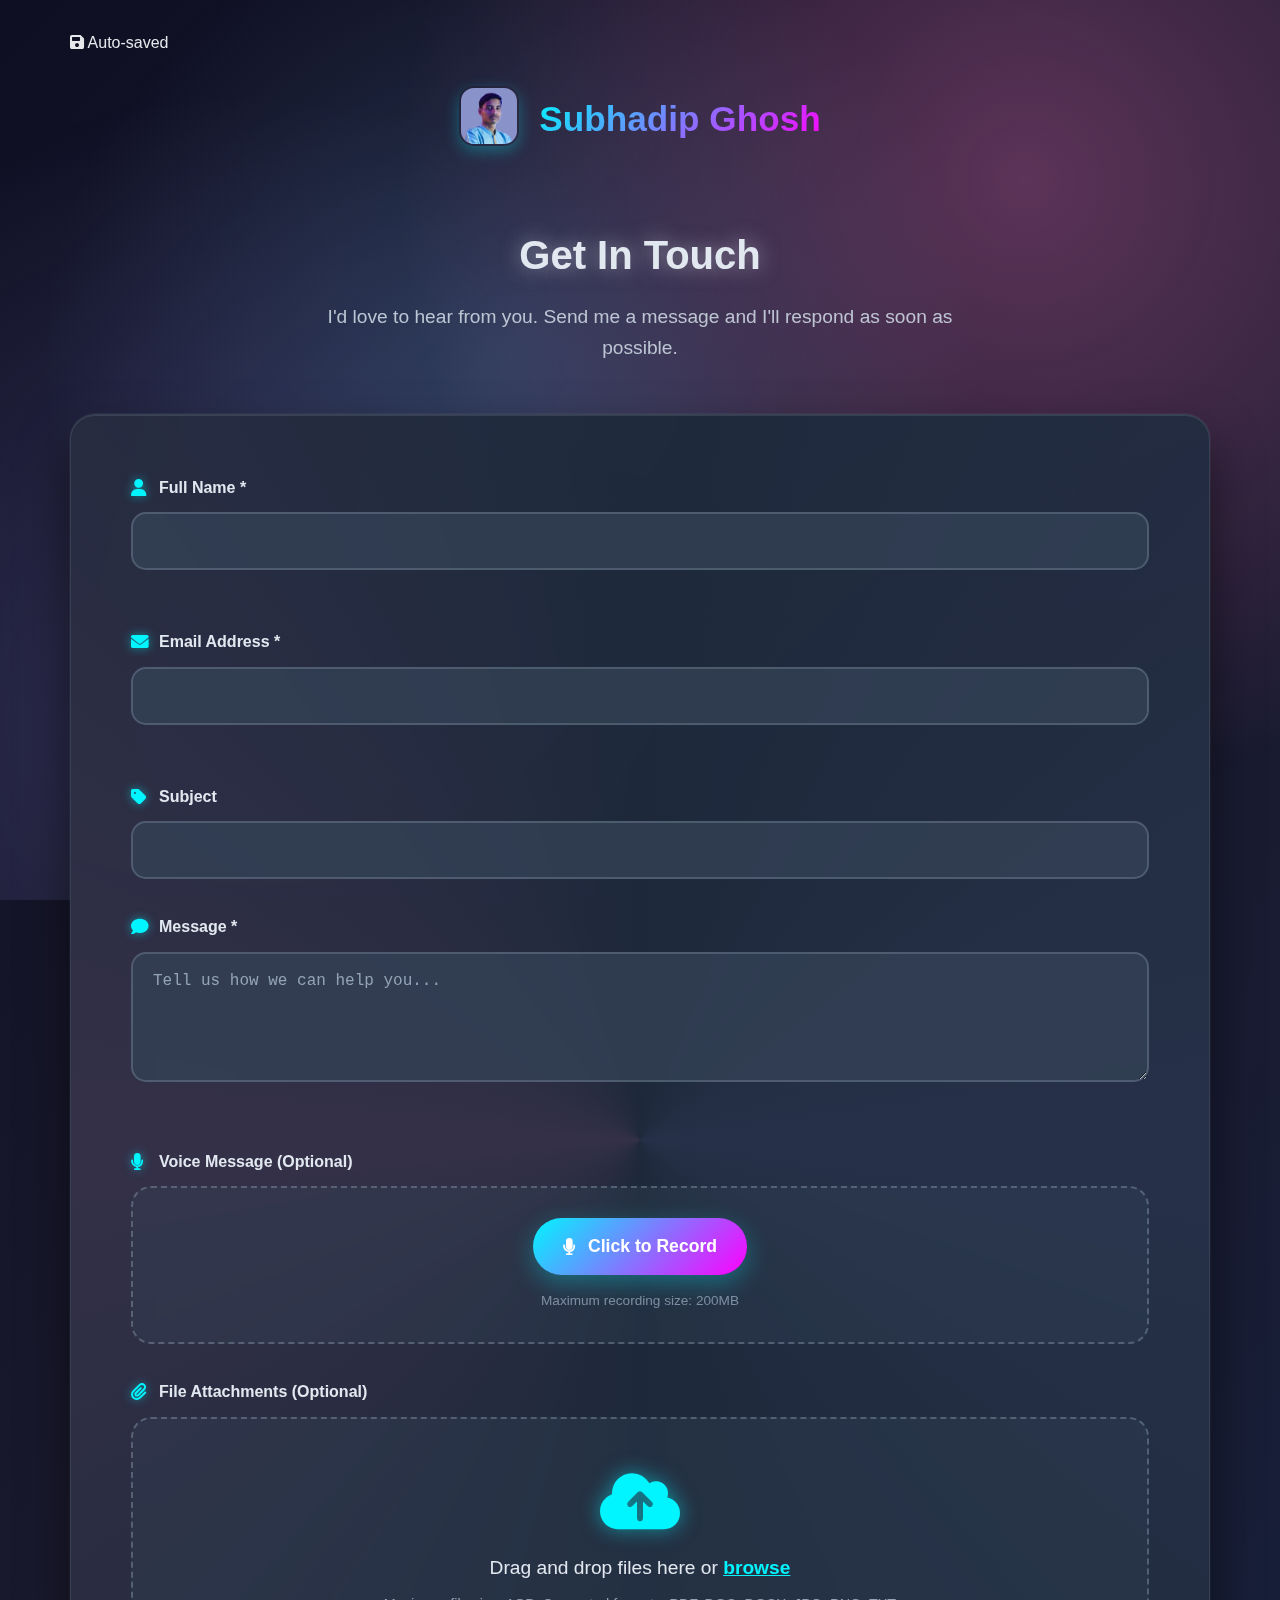
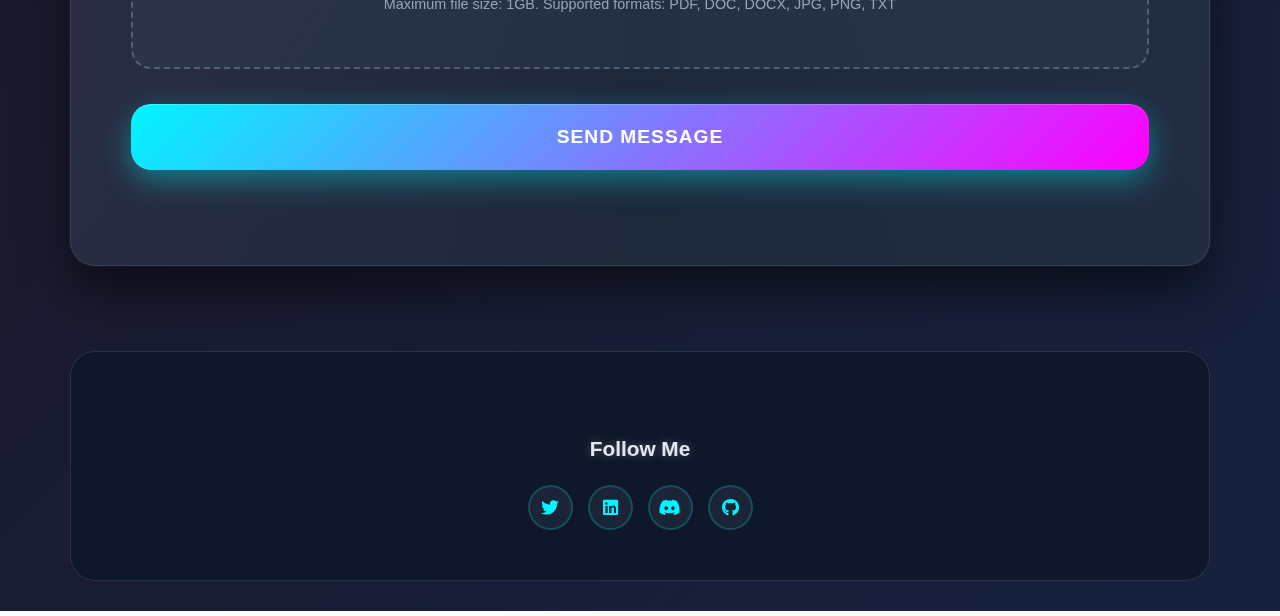
<file: index.html>
<!DOCTYPE html>
<html lang="en">
<head>
    <meta charset="UTF-8">
    <meta name="viewport" content="width=device-width, initial-scale=1.0">
    <title>Contact to Subha</title>
    <link rel="stylesheet" href="styles.css">
    <link rel="stylesheet" href="https://cdnjs.cloudflare.com/ajax/libs/font-awesome/6.0.0/css/all.min.css">
    <link rel="shortcut icon" href="subhadip_ghosh.ico" type="image/x-icon">
</head>
<body>
    <div class="container">
        <!-- Mobile Network Status Indicator -->
        <div id="networkStatus" class="network-status" style="display: none;">
            <i class="fas fa-wifi"></i>
            <span>Online</span>
        </div>
        
        <!-- Mobile Auto-save Indicator -->
        <div id="autoSaveIndicator" class="auto-save-indicator">
            <i class="fas fa-save"></i>
            <span>Auto-saved</span>
        </div>
        
        <header class="main-header">
            <div class="header-content">
                <div class="logo-section">
                    <div class="logo">
                        <img src="profile.jpg" alt="Profile" class="profile-image">
                    </div>
                    <div class="brand-info">
                        <h1 class="brand-name">Subhadip Ghosh</h1>
                    </div>
                </div>
            </div>
            <div class="header-description">
                <h2>Get In Touch</h2>
                <p>I'd love to hear from you. Send me a message and I'll respond as soon as possible.</p>
            </div>
        </header>

        <main>
            <form action="https://formsubmit.co/connect@subhadipghosh.co.in" method="POST" enctype="multipart/form-data" id="contactForm" class="contact-form" novalidate>
                <!-- FormSubmit Configuration -->
                <input type="hidden" name="_template" value="table">
                <input type="hidden" name="_captcha" value="false">
                <input type="hidden" name="_subject" value="New Contact Form Submission">
                <input type="hidden" name="_autoresponse" value="Thank you for your message! We'll get back to you soon.">
                <input type="hidden" name="_next" value="?success=true">
                <input type="hidden" name="_blacklist" value="spammy pattern, banned term">
                <!-- Name Field -->
                <div class="form-group">
                    <label for="name" class="form-label">
                        <i class="fas fa-user"></i>
                        Full Name *
                    </label>
                    <input 
                        type="text" 
                        id="name" 
                        name="name" 
                        class="form-input" 
                        required 
                        aria-describedby="name-error"
                        autocomplete="name"
                    >
                    <div class="error-message" id="name-error" role="alert"></div>
                </div>

                <!-- Email Field -->
                <div class="form-group">
                    <label for="email" class="form-label">
                        <i class="fas fa-envelope"></i>
                        Email Address *
                    </label>
                    <input 
                        type="email" 
                        id="email" 
                        name="email" 
                        class="form-input" 
                        required 
                        aria-describedby="email-error"
                        autocomplete="email"
                    >
                    <div class="error-message" id="email-error" role="alert"></div>
                </div>

                <!-- Subject Field -->
                <div class="form-group">
                    <label for="subject" class="form-label">
                        <i class="fas fa-tag"></i>
                        Subject
                    </label>
                    <input 
                        type="text" 
                        id="subject" 
                        name="subject" 
                        class="form-input"
                        autocomplete="off"
                    >
                </div>

                <!-- Message Field -->
                <div class="form-group">
                    <label for="message" class="form-label">
                        <i class="fas fa-comment"></i>
                        Message *
                    </label>
                    <textarea 
                        id="message" 
                        name="message" 
                        class="form-textarea" 
                        rows="5" 
                        required 
                        aria-describedby="message-error"
                        placeholder="Tell us how we can help you..."
                    ></textarea>
                    <div class="error-message" id="message-error" role="alert"></div>
                </div>

                <!-- Voice Recording Section -->
                <div class="form-group">
                    <label class="form-label">
                        <i class="fas fa-microphone"></i>
                        Voice Message (Optional)
                    </label>
                    <div class="voice-recorder">
                        <button type="button" id="recordBtn" class="record-btn" aria-label="Start recording">
                            <i class="fas fa-microphone"></i>
                            <span>Click to Record</span>
                        </button>
                        <div id="recordingStatus" class="recording-status"></div>
                        <div id="audioPlayback" class="audio-playback" style="display: none;">
                            <audio controls></audio>
                            <button type="button" id="deleteRecording" class="delete-btn" aria-label="Delete recording">
                                <i class="fas fa-trash"></i>
                            </button>
                        </div>
                        <small class="voice-limit-info">Maximum recording size: 200MB</small>
                    </div>
                </div>

                <!-- File Upload Section -->
                <div class="form-group">
                    <label class="form-label">
                        <i class="fas fa-paperclip"></i>
                        File Attachments (Optional)
                    </label>
                    <div class="file-upload-area" id="fileUploadArea">
                        <div class="upload-content">
                            <i class="fas fa-cloud-upload-alt"></i>
                            <p>Drag and drop files here or <span class="browse-text">browse</span></p>
                            <small>Maximum file size: 1GB. Supported formats: PDF, DOC, DOCX, JPG, PNG, TXT</small>
                        </div>
                        <input type="file" id="fileInput" name="upload" multiple accept=".pdf,.doc,.docx,.jpg,.jpeg,.png,.txt" style="display: none;">
                    </div>
                    <div id="fileList" class="file-list"></div>
                </div>

                <!-- Submit Button -->
                <div class="form-group">
                    <button type="submit" class="submit-btn" id="submitBtn">
                        <span class="btn-text">Send Message</span>
                        <div class="loading-spinner" style="display: none;"></div>
                    </button>
                </div>
            </form>

            <!-- Success/Error Messages -->
            <div id="formMessages" class="form-messages"></div>
        </main>

        <footer class="main-footer">
            <div class="footer-content">
                <div class="footer-section social-section">
                    <h4>Follow Me</h4>
                    <div class="social-icons">
                        <a href="https://twitter.com/subhadipdotcom" target="_blank" rel="noopener noreferrer" aria-label="Twitter">
                            <i class="fab fa-twitter"></i>
                        </a>
                        <a href="https://linkedin.com/in/subhadotcom" target="_blank" rel="noopener noreferrer" aria-label="LinkedIn">
                            <i class="fab fa-linkedin"></i>
                        </a>
                        <a href="https://discord.gg/yBCkxWy7N4" target="_blank" rel="noopener noreferrer" aria-label="Discord">
                            <i class="fab fa-discord"></i>
                        </a>
                        <a href="https://github.com/subhadotcom" target="_blank" rel="noopener noreferrer" aria-label="GitHub">
                            <i class="fab fa-github"></i>
                        </a>
                    </div>
                </div>
            </div>
        </footer>
    </div>

    <script src="script.js"></script>
</body>
</html>
</file>
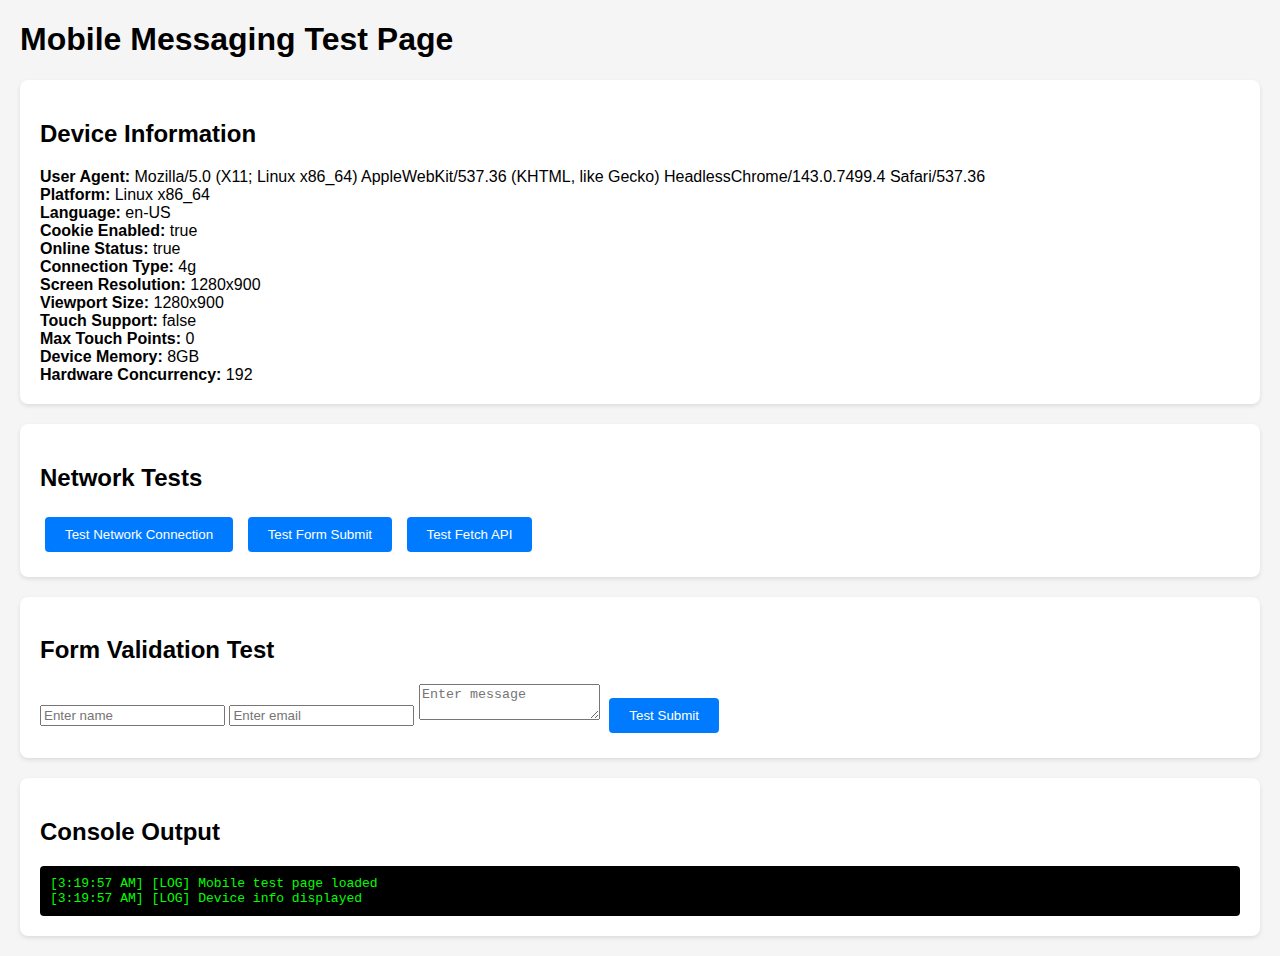
<file: mobile-test.html>
<!DOCTYPE html>
<html lang="en">
<head>
    <meta charset="UTF-8">
    <meta name="viewport" content="width=device-width, initial-scale=1.0">
    <title>Mobile Messaging Test</title>
    <style>
        body {
            font-family: Arial, sans-serif;
            margin: 20px;
            background: #f5f5f5;
        }
        .test-section {
            background: white;
            padding: 20px;
            margin: 20px 0;
            border-radius: 8px;
            box-shadow: 0 2px 4px rgba(0,0,0,0.1);
        }
        .test-button {
            background: #007bff;
            color: white;
            border: none;
            padding: 10px 20px;
            border-radius: 4px;
            cursor: pointer;
            margin: 5px;
        }
        .test-button:hover {
            background: #0056b3;
        }
        .result {
            margin: 10px 0;
            padding: 10px;
            border-radius: 4px;
            background: #f8f9fa;
            border-left: 4px solid #007bff;
        }
        .error {
            border-left-color: #dc3545;
            background: #f8d7da;
        }
        .success {
            border-left-color: #28a745;
            background: #d4edda;
        }
        .info {
            border-left-color: #17a2b8;
            background: #d1ecf1;
        }
    </style>
</head>
<body>
    <h1>Mobile Messaging Test Page</h1>
    
    <div class="test-section">
        <h2>Device Information</h2>
        <div id="deviceInfo"></div>
    </div>
    
    <div class="test-section">
        <h2>Network Tests</h2>
        <button class="test-button" onclick="testNetwork()">Test Network Connection</button>
        <button class="test-button" onclick="testFormSubmit()">Test Form Submit</button>
        <button class="test-button" onclick="testFetch()">Test Fetch API</button>
        <div id="networkResults"></div>
    </div>
    
    <div class="test-section">
        <h2>Form Validation Test</h2>
        <form id="testForm">
            <input type="text" id="testName" placeholder="Enter name" required>
            <input type="email" id="testEmail" placeholder="Enter email" required>
            <textarea id="testMessage" placeholder="Enter message" required></textarea>
            <button type="submit" class="test-button">Test Submit</button>
        </form>
        <div id="formResults"></div>
    </div>
    
    <div class="test-section">
        <h2>Console Output</h2>
        <div id="consoleOutput" style="background: #000; color: #0f0; padding: 10px; border-radius: 4px; font-family: monospace; max-height: 300px; overflow-y: auto;"></div>
    </div>

    <script>
        // Capture console output
        const originalLog = console.log;
        const originalError = console.error;
        const originalWarn = console.warn;
        const originalInfo = console.info;
        
        function addToConsole(type, ...args) {
            const output = document.getElementById('consoleOutput');
            const timestamp = new Date().toLocaleTimeString();
            const message = args.map(arg => 
                typeof arg === 'object' ? JSON.stringify(arg, null, 2) : String(arg)
            ).join(' ');
            
            output.innerHTML += `<div>[${timestamp}] [${type.toUpperCase()}] ${message}</div>`;
            output.scrollTop = output.scrollHeight;
        }
        
        console.log = (...args) => {
            originalLog.apply(console, args);
            addToConsole('log', ...args);
        };
        
        console.error = (...args) => {
            originalError.apply(console, args);
            addToConsole('error', ...args);
        };
        
        console.warn = (...args) => {
            originalWarn.apply(console, args);
            addToConsole('warn', ...args);
        };
        
        console.info = (...args) => {
            originalInfo.apply(console, args);
            addToConsole('info', ...args);
        };

        // Device information
        function displayDeviceInfo() {
            const deviceInfo = document.getElementById('deviceInfo');
            const info = {
                'User Agent': navigator.userAgent,
                'Platform': navigator.platform,
                'Language': navigator.language,
                'Cookie Enabled': navigator.cookieEnabled,
                'Online Status': navigator.onLine,
                'Connection Type': navigator.connection ? navigator.connection.effectiveType : 'Unknown',
                'Screen Resolution': `${screen.width}x${screen.height}`,
                'Viewport Size': `${window.innerWidth}x${window.innerHeight}`,
                'Touch Support': 'ontouchstart' in window,
                'Max Touch Points': navigator.maxTouchPoints,
                'Device Memory': navigator.deviceMemory ? `${navigator.deviceMemory}GB` : 'Unknown',
                'Hardware Concurrency': navigator.hardwareConcurrency || 'Unknown'
            };
            
            let html = '';
            for (const [key, value] of Object.entries(info)) {
                html += `<div><strong>${key}:</strong> ${value}</div>`;
            }
            deviceInfo.innerHTML = html;
        }

        // Network tests
        async function testNetwork() {
            const results = document.getElementById('networkResults');
            results.innerHTML = '<div class="result info">Testing network connection...</div>';
            
            try {
                const response = await fetch('https://httpbin.org/get');
                if (response.ok) {
                    results.innerHTML = '<div class="result success">Network connection successful!</div>';
                } else {
                    results.innerHTML = `<div class="result error">Network error: ${response.status}</div>`;
                }
            } catch (error) {
                results.innerHTML = `<div class="result error">Network error: ${error.message}</div>`;
            }
        }

        async function testFormSubmit() {
            const results = document.getElementById('networkResults');
            results.innerHTML = '<div class="result info">Testing form submission...</div>';
            
            try {
                const formData = new FormData();
                formData.append('test', 'mobile-test');
                formData.append('timestamp', Date.now().toString());
                
                const response = await fetch('https://httpbin.org/post', {
                    method: 'POST',
                    body: formData
                });
                
                if (response.ok) {
                    results.innerHTML = '<div class="result success">Form submission test successful!</div>';
                } else {
                    results.innerHTML = `<div class="result error">Form submission error: ${response.status}</div>`;
                }
            } catch (error) {
                results.innerHTML = `<div class="result error">Form submission error: ${error.message}</div>`;
            }
        }

        async function testFetch() {
            const results = document.getElementById('networkResults');
            results.innerHTML = '<div class="result info">Testing fetch API...</div>';
            
            try {
                const response = await fetch('https://httpbin.org/delay/2', {
                    signal: AbortSignal.timeout(5000)
                });
                
                if (response.ok) {
                    results.innerHTML = '<div class="result success">Fetch API test successful!</div>';
                } else {
                    results.innerHTML = `<div class="result error">Fetch API error: ${response.status}</div>`;
                }
            } catch (error) {
                if (error.name === 'TimeoutError') {
                    results.innerHTML = '<div class="result error">Fetch API timeout (expected)</div>';
                } else {
                    results.innerHTML = `<div class="result error">Fetch API error: ${error.message}</div>`;
                }
            }
        }

        // Form validation test
        document.getElementById('testForm').addEventListener('submit', function(e) {
            e.preventDefault();
            const results = document.getElementById('formResults');
            
            const name = document.getElementById('testName').value.trim();
            const email = document.getElementById('testEmail').value.trim();
            const message = document.getElementById('testMessage').value.trim();
            
            let isValid = true;
            let errors = [];
            
            if (!name) {
                isValid = false;
                errors.push('Name is required');
            }
            
            if (!email) {
                isValid = false;
                errors.push('Email is required');
            } else if (!/^[^\s@]+@[^\s@]+\.[^\s@]+$/.test(email)) {
                isValid = false;
                errors.push('Invalid email format');
            }
            
            if (!message) {
                isValid = false;
                errors.push('Message is required');
            }
            
            if (isValid) {
                results.innerHTML = '<div class="result success">Form validation passed!</div>';
            } else {
                results.innerHTML = `<div class="result error">Form validation failed: ${errors.join(', ')}</div>`;
            }
        });

        // Initialize
        displayDeviceInfo();
        
        // Monitor online/offline status
        window.addEventListener('online', () => {
            console.log('Device came online');
            displayDeviceInfo();
        });
        
        window.addEventListener('offline', () => {
            console.log('Device went offline');
            displayDeviceInfo();
        });
        
        // Monitor resize
        window.addEventListener('resize', () => {
            displayDeviceInfo();
        });
        
        console.log('Mobile test page loaded');
        console.log('Device info displayed');
    </script>
</body>
</html>
</file>
<file: styles.css>
/* Reset and Base Styles */
* {
    margin: 0;
    padding: 0;
    box-sizing: border-box;
}

body {
    font-family: 'Segoe UI', Tahoma, Geneva, Verdana, sans-serif;
    line-height: 1.6;
    color: #e5e7eb;
    background: linear-gradient(135deg, #0f0f23 0%, #1a1a2e 50%, #16213e 100%);
    min-height: 100vh;
    overflow-x: hidden;
}

/* Animated background elements */
body::before {
    content: '';
    position: fixed;
    top: 0;
    left: 0;
    width: 100%;
    height: 100%;
    background: 
        radial-gradient(circle at 20% 80%, rgba(120, 119, 198, 0.3) 0%, transparent 50%),
        radial-gradient(circle at 80% 20%, rgba(255, 120, 198, 0.3) 0%, transparent 50%),
        radial-gradient(circle at 40% 40%, rgba(120, 200, 255, 0.2) 0%, transparent 50%);
    animation: backgroundShift 20s ease-in-out infinite;
    z-index: -1;
}

@keyframes backgroundShift {
    0%, 100% { 
        transform: translateX(0) translateY(0) scale(1); 
    }
    33% { 
        transform: translateX(-20px) translateY(-20px) scale(1.05); 
    }
    66% { 
        transform: translateX(20px) translateY(20px) scale(0.95); 
    }
}

.container {
    max-width: 800px;
    margin: 0 auto;
    padding: 20px;
    min-height: 100vh;
    display: flex;
    flex-direction: column;
}

/* Header Styles */
.main-header {
    text-align: center;
    margin-bottom: 50px;
    color: white;
    position: relative;
    z-index: 2;
}

.header-content {
    display: flex;
    justify-content: center;
    align-items: center;
    margin-bottom: 40px;
    padding: 20px 0;
}

.logo-section {
    display: flex;
    align-items: center;
    gap: 20px;
}

.logo {
    animation: logoFloat 3s ease-in-out infinite;
}

.profile-image {
    width: 60px;
    height: 60px;
    border-radius: 15px;
    object-fit: cover;
    border: 2px solid transparent;
    background: linear-gradient(135deg, #00f5ff 0%, #ff00ff 50%, #ffff00 100%);
    background-clip: padding-box;
    box-shadow: 0 5px 15px rgba(0, 245, 255, 0.3);
    transition: all 0.3s ease;
}

.profile-image:hover {
    transform: scale(1.05);
    box-shadow: 0 8px 25px rgba(0, 245, 255, 0.5);
}

@keyframes logoFloat {
    0%, 100% { transform: translateY(0) rotate(0deg); }
    50% { transform: translateY(-5px) rotate(5deg); }
}

.brand-name {
    font-size: 2.2rem;
    margin: 0;
    font-weight: 700;
    background: linear-gradient(135deg, #00f5ff 0%, #ff00ff 50%, #ffff00 100%);
    background-size: 200% 200%;
    -webkit-background-clip: text;
    -webkit-text-fill-color: transparent;
    background-clip: text;
    animation: gradientShift 4s ease-in-out infinite;
}

.brand-tagline {
    font-size: 0.9rem;
    margin: 5px 0 0 0;
    color: #94a3b8;
    font-weight: 400;
}

@keyframes gradientShift {
    0%, 100% { background-position: 0% 50%; }
    50% { background-position: 100% 50%; }
}



.header-description h2 {
    font-size: 2.5rem;
    margin-bottom: 15px;
    font-weight: 600;
    color: #e2e8f0;
    text-shadow: 0 0 20px rgba(226, 232, 240, 0.5);
}

.header-description p {
    font-size: 1.2rem;
    opacity: 0.9;
    max-width: 650px;
    margin: 0 auto;
    color: #cbd5e1;
    animation: fadeInUp 1s ease-out 0.5s both;
    line-height: 1.6;
}

@keyframes fadeInUp {
    from {
        opacity: 0;
        transform: translateY(30px);
    }
    to {
        opacity: 0.9;
        transform: translateY(0);
    }
}

/* Main Content */
main {
    flex: 1;
}

/* Form Styles */
.contact-form {
    background: rgba(30, 41, 59, 0.95);
    backdrop-filter: blur(20px);
    border: 1px solid rgba(148, 163, 184, 0.2);
    padding: 50px;
    border-radius: 25px;
    box-shadow: 
        0 25px 50px rgba(0, 0, 0, 0.5),
        0 0 0 1px rgba(255, 255, 255, 0.05),
        inset 0 1px 0 rgba(255, 255, 255, 0.1);
    animation: slideUp 0.8s ease-out, glow 3s ease-in-out infinite alternate;
    position: relative;
    overflow: hidden;
}

.contact-form::before {
    content: '';
    position: absolute;
    top: -50%;
    left: -50%;
    width: 200%;
    height: 200%;
    background: conic-gradient(
        from 0deg,
        transparent,
        rgba(120, 119, 198, 0.1),
        transparent,
        rgba(255, 120, 198, 0.1),
        transparent
    );
    animation: rotate 20s linear infinite;
    z-index: -1;
}

@keyframes rotate {
    0% { transform: rotate(0deg); }
    100% { transform: rotate(360deg); }
}

@keyframes glow {
    0% { 
        box-shadow: 
            0 25px 50px rgba(0, 0, 0, 0.5),
            0 0 0 1px rgba(255, 255, 255, 0.05),
            inset 0 1px 0 rgba(255, 255, 255, 0.1);
    }
    100% { 
        box-shadow: 
            0 35px 70px rgba(0, 0, 0, 0.6),
            0 0 30px rgba(120, 119, 198, 0.3),
            0 0 0 1px rgba(255, 255, 255, 0.1),
            inset 0 1px 0 rgba(255, 255, 255, 0.2);
    }
}

@keyframes slideUp {
    from {
        opacity: 0;
        transform: translateY(30px);
    }
    to {
        opacity: 1;
        transform: translateY(0);
    }
}

.form-group {
    margin-bottom: 35px;
    position: relative;
    animation: fadeInUp 0.6s ease-out;
}

.form-group:nth-child(1) { animation-delay: 0.1s; }
.form-group:nth-child(2) { animation-delay: 0.2s; }
.form-group:nth-child(3) { animation-delay: 0.3s; }
.form-group:nth-child(4) { animation-delay: 0.4s; }
.form-group:nth-child(5) { animation-delay: 0.5s; }

.form-label {
    display: block;
    margin-bottom: 12px;
    font-weight: 600;
    color: #e2e8f0;
    font-size: 1rem;
    display: flex;
    align-items: center;
    gap: 10px;
    transition: all 0.3s ease;
}

.form-label i {
    color: #00f5ff;
    width: 18px;
    font-size: 1.1rem;
    filter: drop-shadow(0 0 5px rgba(0, 245, 255, 0.5));
}

.form-input, .form-textarea {
    width: 100%;
    padding: 18px 20px;
    border: 2px solid rgba(148, 163, 184, 0.3);
    border-radius: 15px;
    font-size: 1rem;
    transition: all 0.4s cubic-bezier(0.4, 0, 0.2, 1);
    background: rgba(51, 65, 85, 0.8);
    color: #e2e8f0;
    backdrop-filter: blur(10px);
    position: relative;
}

.form-input::placeholder, .form-textarea::placeholder {
    color: #94a3b8;
    transition: all 0.3s ease;
}

.form-input:focus, .form-textarea:focus {
    outline: none;
    border-color: #00f5ff;
    background: rgba(30, 41, 59, 0.9);
    box-shadow: 
        0 0 0 4px rgba(0, 245, 255, 0.2),
        0 8px 25px rgba(0, 245, 255, 0.3),
        inset 0 1px 0 rgba(255, 255, 255, 0.1);
    transform: translateY(-3px) scale(1.02);
}

.form-input:focus::placeholder, .form-textarea:focus::placeholder {
    color: #cbd5e1;
    transform: translateY(-2px);
}

.form-input.error, .form-textarea.error {
    border-color: #ef4444;
    background: rgba(127, 29, 29, 0.3);
    box-shadow: 0 0 0 3px rgba(239, 68, 68, 0.2);
    animation: shake 0.5s ease-in-out;
}

.form-input.success, .form-textarea.success {
    border-color: #10b981;
    background: rgba(5, 46, 22, 0.3);
    box-shadow: 0 0 0 3px rgba(16, 185, 129, 0.2);
}

@keyframes shake {
    0%, 100% { transform: translateX(0); }
    25% { transform: translateX(-5px); }
    75% { transform: translateX(5px); }
}

.form-textarea {
    resize: vertical;
    min-height: 120px;
}

/* Error Messages */
.error-message {
    color: #fca5a5;
    font-size: 0.9rem;
    margin-top: 8px;
    opacity: 0;
    transform: translateY(-15px);
    transition: all 0.4s cubic-bezier(0.4, 0, 0.2, 1);
    background: rgba(127, 29, 29, 0.2);
    padding: 8px 12px;
    border-radius: 8px;
    border-left: 3px solid #ef4444;
    backdrop-filter: blur(10px);
}

.error-message.show {
    opacity: 1;
    transform: translateY(0);
    animation: errorPulse 0.5s ease-out;
}

@keyframes errorPulse {
    0% { transform: scale(0.95); }
    50% { transform: scale(1.02); }
    100% { transform: scale(1); }
}

/* Voice Recorder Styles */
.voice-recorder {
    border: 2px dashed rgba(148, 163, 184, 0.4);
    border-radius: 20px;
    padding: 30px;
    text-align: center;
    transition: all 0.4s cubic-bezier(0.4, 0, 0.2, 1);
    background: rgba(51, 65, 85, 0.3);
    backdrop-filter: blur(10px);
    position: relative;
    overflow: hidden;
}

.voice-recorder::before {
    content: '';
    position: absolute;
    top: 0;
    left: -100%;
    width: 100%;
    height: 100%;
    background: linear-gradient(90deg, transparent, rgba(0, 245, 255, 0.1), transparent);
    transition: left 0.5s ease;
}

.voice-recorder:hover {
    border-color: #00f5ff;
    background: rgba(30, 41, 59, 0.5);
    transform: translateY(-2px);
    box-shadow: 0 10px 30px rgba(0, 245, 255, 0.2);
}

.voice-recorder:hover::before {
    left: 100%;
}

.record-btn {
    background: linear-gradient(135deg, #00f5ff 0%, #ff00ff 100%);
    color: white;
    border: none;
    padding: 18px 30px;
    border-radius: 50px;
    cursor: pointer;
    font-size: 1.1rem;
    font-weight: 600;
    display: flex;
    align-items: center;
    gap: 12px;
    margin: 0 auto;
    transition: all 0.4s cubic-bezier(0.4, 0, 0.2, 1);
    box-shadow: 0 8px 25px rgba(0, 245, 255, 0.3);
    position: relative;
    overflow: hidden;
}

.record-btn::before {
    content: '';
    position: absolute;
    top: 0;
    left: 0;
    width: 100%;
    height: 100%;
    background: linear-gradient(135deg, #ff00ff 0%, #00f5ff 100%);
    opacity: 0;
    transition: opacity 0.3s ease;
}

.record-btn:hover {
    transform: translateY(-3px) scale(1.05);
    box-shadow: 0 15px 35px rgba(0, 245, 255, 0.4);
}

.record-btn:hover::before {
    opacity: 1;
}

.record-btn span {
    position: relative;
    z-index: 2;
}

.record-btn i {
    position: relative;
    z-index: 2;
}

.record-btn.recording {
    background: linear-gradient(135deg, #ef4444 0%, #dc2626 100%);
    animation: recordingPulse 1.5s ease-in-out infinite;
    box-shadow: 
        0 0 20px rgba(239, 68, 68, 0.6),
        0 8px 25px rgba(239, 68, 68, 0.3);
}

@keyframes recordingPulse {
    0%, 100% { 
        transform: scale(1);
        box-shadow: 
            0 0 20px rgba(239, 68, 68, 0.6),
            0 8px 25px rgba(239, 68, 68, 0.3);
    }
    50% { 
        transform: scale(1.08);
        box-shadow: 
            0 0 40px rgba(239, 68, 68, 0.8),
            0 15px 40px rgba(239, 68, 68, 0.5);
    }
}

.recording-status {
    margin-top: 15px;
    font-weight: 600;
    color: #fca5a5;
    font-size: 1rem;
    animation: textGlow 2s ease-in-out infinite alternate;
}

@keyframes textGlow {
    0% { text-shadow: 0 0 5px rgba(239, 68, 68, 0.5); }
    100% { text-shadow: 0 0 20px rgba(239, 68, 68, 0.8), 0 0 30px rgba(239, 68, 68, 0.6); }
}

.voice-limit-info {
    display: block;
    color: #94a3b8;
    font-size: 0.85rem;
    margin-top: 10px;
    text-align: center;
    opacity: 0.8;
}

.audio-playback {
    margin-top: 15px;
    display: flex;
    align-items: center;
    justify-content: center;
    gap: 10px;
}

.delete-btn {
    background: rgba(239, 68, 68, 0.2);
    color: #fca5a5;
    border: 1px solid rgba(239, 68, 68, 0.3);
    padding: 10px 15px;
    border-radius: 8px;
    cursor: pointer;
    transition: all 0.3s ease;
    font-size: 0.9rem;
    backdrop-filter: blur(10px);
}

.delete-btn:hover {
    background: #ef4444;
    color: white;
    border-color: #ef4444;
    transform: scale(1.1);
    box-shadow: 0 5px 15px rgba(239, 68, 68, 0.4);
}

/* File Upload Styles */
.file-upload-area {
    border: 2px dashed rgba(148, 163, 184, 0.4);
    border-radius: 20px;
    padding: 50px 30px;
    text-align: center;
    cursor: pointer;
    transition: all 0.4s cubic-bezier(0.4, 0, 0.2, 1);
    position: relative;
    background: rgba(51, 65, 85, 0.3);
    backdrop-filter: blur(10px);
    overflow: hidden;
}

.file-upload-area::before {
    content: '';
    position: absolute;
    top: 0;
    left: -100%;
    width: 100%;
    height: 100%;
    background: linear-gradient(90deg, transparent, rgba(0, 245, 255, 0.1), transparent);
    transition: left 0.5s ease;
}

.file-upload-area:hover,
.file-upload-area.dragover {
    border-color: #00f5ff;
    background: rgba(30, 41, 59, 0.6);
    transform: translateY(-3px) scale(1.02);
    box-shadow: 
        0 15px 40px rgba(0, 245, 255, 0.3),
        0 0 30px rgba(0, 245, 255, 0.2);
}

.file-upload-area:hover::before,
.file-upload-area.dragover::before {
    left: 100%;
}

.upload-content i {
    font-size: 4rem;
    color: #00f5ff;
    margin-bottom: 20px;
    filter: drop-shadow(0 0 10px rgba(0, 245, 255, 0.5));
    animation: float 3s ease-in-out infinite;
}

@keyframes float {
    0%, 100% { transform: translateY(0); }
    50% { transform: translateY(-10px); }
}

.upload-content p {
    font-size: 1.2rem;
    margin-bottom: 8px;
    color: #e2e8f0;
    font-weight: 500;
}

.browse-text {
    color: #00f5ff;
    text-decoration: underline;
    cursor: pointer;
    font-weight: 600;
    transition: all 0.3s ease;
}

.browse-text:hover {
    color: #ff00ff;
    text-shadow: 0 0 5px rgba(255, 0, 255, 0.5);
}

.upload-content small {
    color: #94a3b8;
    font-size: 0.9rem;
    line-height: 1.4;
}

/* File List */
.file-list {
    margin-top: 20px;
}

.file-item {
    display: flex;
    align-items: center;
    justify-content: space-between;
    padding: 15px 20px;
    background: rgba(30, 41, 59, 0.8);
    border-radius: 12px;
    margin-bottom: 12px;
    animation: slideInFile 0.4s cubic-bezier(0.4, 0, 0.2, 1);
    border: 1px solid rgba(148, 163, 184, 0.2);
    backdrop-filter: blur(10px);
    transition: all 0.3s ease;
}

.file-item:hover {
    background: rgba(51, 65, 85, 0.9);
    border-color: rgba(0, 245, 255, 0.3);
    transform: translateX(5px);
    box-shadow: 0 5px 20px rgba(0, 245, 255, 0.1);
}

@keyframes slideInFile {
    from {
        opacity: 0;
        transform: translateX(-30px) scale(0.9);
    }
    to {
        opacity: 1;
        transform: translateX(0) scale(1);
    }
}

.file-info {
    display: flex;
    align-items: center;
    gap: 15px;
}

.file-info i {
    color: #00f5ff;
    font-size: 1.2rem;
    filter: drop-shadow(0 0 5px rgba(0, 245, 255, 0.5));
}

.file-name {
    font-weight: 600;
    color: #e2e8f0;
    font-size: 1rem;
}

.file-size {
    color: #94a3b8;
    font-size: 0.9rem;
    margin-top: 2px;
}

.file-remove {
    background: rgba(239, 68, 68, 0.2);
    border: 1px solid rgba(239, 68, 68, 0.3);
    color: #fca5a5;
    cursor: pointer;
    padding: 8px 10px;
    border-radius: 8px;
    transition: all 0.3s ease;
    font-size: 1rem;
}

.file-remove:hover {
    background: #ef4444;
    color: white;
    border-color: #ef4444;
    transform: scale(1.1);
    box-shadow: 0 5px 15px rgba(239, 68, 68, 0.4);
}

/* Submit Button */
.submit-btn {
    width: 100%;
    background: linear-gradient(135deg, #00f5ff 0%, #ff00ff 50%, #ffff00 100%);
    background-size: 200% 200%;
    color: white;
    border: none;
    padding: 22px;
    border-radius: 20px;
    font-size: 1.2rem;
    font-weight: 700;
    cursor: pointer;
    transition: all 0.4s cubic-bezier(0.4, 0, 0.2, 1);
    position: relative;
    overflow: hidden;
    text-transform: uppercase;
    letter-spacing: 1px;
    box-shadow: 
        0 10px 30px rgba(0, 245, 255, 0.4),
        inset 0 1px 0 rgba(255, 255, 255, 0.2);
    animation: buttonGradient 3s ease-in-out infinite;
}

@keyframes buttonGradient {
    0%, 100% { background-position: 0% 50%; }
    50% { background-position: 100% 50%; }
}

.submit-btn::before {
    content: '';
    position: absolute;
    top: 0;
    left: -100%;
    width: 100%;
    height: 100%;
    background: linear-gradient(90deg, transparent, rgba(255, 255, 255, 0.3), transparent);
    transition: left 0.6s ease;
}

.submit-btn:hover {
    transform: translateY(-4px) scale(1.02);
    box-shadow: 
        0 20px 50px rgba(0, 245, 255, 0.6),
        0 0 40px rgba(255, 0, 255, 0.4),
        inset 0 1px 0 rgba(255, 255, 255, 0.3);
}

.submit-btn:hover::before {
    left: 100%;
}

.submit-btn:active {
    transform: translateY(-2px) scale(0.98);
}

.submit-btn:disabled {
    opacity: 0.6;
    cursor: not-allowed;
    transform: none;
    animation: none;
    background: linear-gradient(135deg, #64748b 0%, #475569 100%);
    box-shadow: 0 5px 15px rgba(0, 0, 0, 0.2);
}

.loading-spinner {
    width: 24px;
    height: 24px;
    border: 3px solid transparent;
    border-top: 3px solid white;
    border-right: 3px solid rgba(255, 255, 255, 0.5);
    border-radius: 50%;
    animation: spin 1s linear infinite;
    display: inline-block;
    margin-left: 12px;
    filter: drop-shadow(0 0 5px rgba(255, 255, 255, 0.5));
}

@keyframes spin {
    0% { transform: rotate(0deg); }
    100% { transform: rotate(360deg); }
}

/* Form Messages */
.form-messages {
    margin-top: 25px;
    padding: 0 50px;
}

.message {
    padding: 20px 25px;
    border-radius: 15px;
    margin-bottom: 15px;
    animation: slideInMessage 0.6s cubic-bezier(0.4, 0, 0.2, 1);
    display: flex;
    align-items: center;
    gap: 15px;
    backdrop-filter: blur(10px);
    border: 1px solid rgba(255, 255, 255, 0.1);
    font-weight: 500;
    position: relative;
    overflow: hidden;
}

.message::before {
    content: '';
    position: absolute;
    top: 0;
    left: -100%;
    width: 100%;
    height: 100%;
    background: linear-gradient(90deg, transparent, rgba(255, 255, 255, 0.1), transparent);
    transition: left 0.8s ease;
}

.message:hover::before {
    left: 100%;
}

@keyframes slideInMessage {
    from {
        opacity: 0;
        transform: translateY(-30px) scale(0.9);
    }
    to {
        opacity: 1;
        transform: translateY(0) scale(1);
    }
}

.message.success {
    background: rgba(5, 46, 22, 0.8);
    color: #86efac;
    border-color: rgba(16, 185, 129, 0.3);
    box-shadow: 0 8px 25px rgba(16, 185, 129, 0.2);
}

.message.success i {
    color: #10b981;
    filter: drop-shadow(0 0 5px rgba(16, 185, 129, 0.5));
}

.message.error {
    background: rgba(127, 29, 29, 0.8);
    color: #fca5a5;
    border-color: rgba(239, 68, 68, 0.3);
    box-shadow: 0 8px 25px rgba(239, 68, 68, 0.2);
}

.message.error i {
    color: #ef4444;
    filter: drop-shadow(0 0 5px rgba(239, 68, 68, 0.5));
}

/* Footer Styles */
.main-footer {
    margin-top: 60px;
    background: rgba(15, 23, 42, 0.95);
    backdrop-filter: blur(20px);
    border: 1px solid rgba(148, 163, 184, 0.2);
    border-radius: 25px;
    position: relative;
    z-index: 2;
}

.footer-content {
    display: flex;
    justify-content: center;
    align-items: center;
    padding: 20px 0 10px 0;
    max-width: 1200px;
    margin: 0 auto;
}

.social-section {
    text-align: center;
}

.footer-section h4 {
    color: #e2e8f0;
    font-size: 1.3rem;
    margin-bottom: 20px;
    font-weight: 600;
    text-shadow: 0 0 10px rgba(226, 232, 240, 0.3);
}

.footer-logo {
    display: flex;
    align-items: center;
    gap: 15px;
    margin-bottom: 20px;
}

.footer-logo h3 {
    font-size: 1.8rem;
    margin: 0;
    background: linear-gradient(135deg, #00f5ff 0%, #ff00ff 50%, #ffff00 100%);
    background-size: 200% 200%;
    -webkit-background-clip: text;
    -webkit-text-fill-color: transparent;
    background-clip: text;
    animation: gradientShift 4s ease-in-out infinite;
}

.footer-description {
    color: #94a3b8;
    line-height: 1.6;
    margin-bottom: 25px;
    font-size: 1rem;
}

.footer-links {
    list-style: none;
    padding: 0;
}

.footer-links li {
    margin-bottom: 12px;
}

.footer-links a {
    color: #cbd5e1;
    text-decoration: none;
    transition: all 0.3s ease;
    font-size: 1rem;
}

.footer-links a:hover {
    color: #00f5ff;
    padding-left: 10px;
    text-shadow: 0 0 10px rgba(0, 245, 255, 0.5);
}

.contact-info {
    display: flex;
    flex-direction: column;
    gap: 15px;
}

.contact-item {
    display: flex;
    align-items: center;
    gap: 12px;
    color: #cbd5e1;
    font-size: 1rem;
}

.contact-item i {
    color: #00f5ff;
    width: 20px;
    font-size: 1.1rem;
    filter: drop-shadow(0 0 5px rgba(0, 245, 255, 0.5));
}

.social-icons {
    display: flex;
    gap: 15px;
    margin-top: 20px;
    flex-wrap: wrap;
    justify-content: center;
}

.social-icons a {
    display: inline-flex;
    align-items: center;
    justify-content: center;
    width: 45px;
    height: 45px;
    background: rgba(30, 41, 59, 0.8);
    color: #00f5ff;
    border-radius: 50%;
    text-decoration: none;
    transition: all 0.4s cubic-bezier(0.4, 0, 0.2, 1);
    backdrop-filter: blur(15px);
    border: 2px solid rgba(0, 245, 255, 0.2);
    font-size: 1.1rem;
    position: relative;
    overflow: hidden;
}

.social-icons a::before {
    content: '';
    position: absolute;
    top: 0;
    left: 0;
    width: 100%;
    height: 100%;
    background: linear-gradient(135deg, #00f5ff 0%, #ff00ff 100%);
    opacity: 0;
    transition: opacity 0.3s ease;
    border-radius: 50%;
}

.social-icons a:hover {
    transform: translateY(-3px) scale(1.1);
    box-shadow: 
        0 10px 25px rgba(0, 245, 255, 0.4),
        0 0 20px rgba(0, 245, 255, 0.6);
    border-color: #00f5ff;
    color: white;
}

.social-icons a:hover::before {
    opacity: 0.2;
}



.footer-bottom {
    border-top: 1px solid rgba(148, 163, 184, 0.2);
    padding: 15px 0;
    background: rgba(15, 15, 35, 0.8);
}

.footer-bottom-content {
    max-width: 1200px;
    margin: 0 auto;
    display: flex;
    justify-content: center;
    align-items: center;
    text-align: center;
}

.copyright {
    color: #94a3b8;
    font-size: 1rem;
    margin: 0;
}



/* Responsive Design */

/* Large screens (1200px and up) */
@media (min-width: 1200px) {
    .container {
        max-width: 1200px;
        padding: 30px;
    }
    
    .header-content {
        padding: 30px 0;
    }
    
    .contact-form {
        padding: 60px;
    }
    
    .footer-content {
        padding: 80px 30px 50px 30px;
    }
}

/* Medium screens (768px to 1199px) */
@media (max-width: 1199px) {
    .container {
        padding: 20px;
    }
    
    .footer-content {
        padding: 50px 20px 30px 20px;
    }
}

/* Tablet screens (768px to 991px) */
@media (max-width: 991px) {
    .header-content {
        flex-direction: column;
        gap: 25px;
        text-align: center;
    }
    
    .logo-section {
        justify-content: center;
    }
    

    
    .header-description h2 {
        font-size: 2.2rem;
    }
    
    .brand-name {
        font-size: 2rem;
    }
    
    .footer-content {
        grid-template-columns: repeat(2, 1fr);
        gap: 30px;
    }
    
    .footer-bottom-content {
        flex-direction: column;
        text-align: center;
        gap: 15px;
    }
}

/* Small tablets and large phones (768px and below) */
@media (max-width: 768px) {
    .container {
        padding: 15px;
    }
    
    .main-header {
        margin-bottom: 30px;
    }
    
    .header-content {
        padding: 15px 0;
    }
    
    .logo-section {
        gap: 15px;
    }
    
    .brand-name {
        font-size: 1.8rem;
    }
    
    .brand-tagline {
        font-size: 0.8rem;
    }
    

    
    .header-description h2 {
        font-size: 2rem;
    }
    
    .header-description p {
        font-size: 1.1rem;
    }
    
    .contact-form {
        padding: 30px 25px;
    }
    
    .form-input, .form-textarea {
        padding: 15px;
        font-size: 1rem;
    }
    
    .file-upload-area {
        padding: 30px 20px;
    }
    
    .upload-content i {
        font-size: 3rem;
    }
    
    .upload-content p {
        font-size: 1.1rem;
    }
    
    .voice-recorder {
        padding: 25px;
    }
    
    .record-btn {
        padding: 15px 25px;
        font-size: 1rem;
    }
    
    .submit-btn {
        padding: 18px;
        font-size: 1.1rem;
    }
    
    .footer-content {
        grid-template-columns: 1fr;
        gap: 25px;
        padding: 40px 15px 25px 15px;
        text-align: center;
    }
    
    .footer-logo {
        justify-content: center;
    }
    
    .footer-section h4 {
        font-size: 1.2rem;
    }
    
    .social-icons {
        justify-content: center;
        gap: 12px;
    }
    
    .social-icons a {
        width: 42px;
        height: 42px;
        font-size: 1rem;
    }
    

}

/* Mobile phones (480px and below) */
@media (max-width: 480px) {
    .container {
        padding: 10px;
    }
    
    .main-header {
        margin-bottom: 20px;
    }
    
    .header-content {
        padding: 10px 0;
    }
    
    .logo-section {
        flex-direction: column;
        gap: 10px;
    }
    
    .logo svg {
        width: 50px;
        height: 50px;
    }
    
    .brand-name {
        font-size: 1.6rem;
    }
    
    .brand-tagline {
        font-size: 0.75rem;
    }
    

    
    .header-description h2 {
        font-size: 1.8rem;
    }
    
    .header-description p {
        font-size: 1rem;
        padding: 0 10px;
    }
    
    .contact-form {
        padding: 20px 15px;
        border-radius: 20px;
    }
    
    .form-group {
        margin-bottom: 25px;
    }
    
    .form-label {
        font-size: 0.95rem;
        gap: 8px;
    }
    
    .form-input, .form-textarea {
        padding: 12px 15px;
        border-radius: 12px;
    }
    
    .form-textarea {
        min-height: 100px;
    }
    
    .file-upload-area {
        padding: 25px 15px;
    }
    
    .upload-content i {
        font-size: 2.5rem;
    }
    
    .upload-content p {
        font-size: 1rem;
    }
    
    .upload-content small {
        font-size: 0.8rem;
    }
    
    .file-item {
        flex-direction: column;
        align-items: flex-start;
        gap: 10px;
        padding: 12px 15px;
    }
    
    .file-info {
        width: 100%;
    }
    
    .file-remove {
        align-self: flex-end;
        padding: 6px 8px;
    }
    
    .voice-recorder {
        padding: 20px 15px;
    }
    
    .record-btn {
        padding: 12px 20px;
        font-size: 0.95rem;
        gap: 8px;
    }
    
    .audio-playback {
        flex-direction: column;
        gap: 12px;
    }
    
    .audio-playback audio {
        width: 100%;
    }
    
    .submit-btn {
        padding: 16px;
        font-size: 1rem;
        border-radius: 15px;
    }
    
    .form-messages {
        padding: 0 15px;
    }
    
    .message {
        padding: 15px 18px;
        border-radius: 12px;
        gap: 12px;
    }
    
    .footer-content {
        padding: 30px 10px 20px 10px;
        gap: 20px;
    }
    
    .footer-logo svg {
        width: 40px;
        height: 40px;
    }
    
    .footer-logo h3 {
        font-size: 1.5rem;
    }
    
    .footer-section h4 {
        font-size: 1.1rem;
        margin-bottom: 15px;
    }
    
    .footer-description {
        font-size: 0.9rem;
    }
    
    .footer-links a {
        font-size: 0.9rem;
    }
    
    .contact-item {
        font-size: 0.9rem;
        gap: 10px;
    }
    
    .social-icons {
        gap: 10px;
    }
    
    .social-icons a {
        width: 38px;
        height: 38px;
        font-size: 0.9rem;
    }
    
    .newsletter p {
        font-size: 0.9rem;
    }
    
    .newsletter-input,
    .newsletter-btn {
        padding: 12px;
        font-size: 0.9rem;
    }
    
    .footer-bottom {
        padding: 20px 0;
    }
    
    .footer-bottom-content {
        padding: 0 10px;
    }
    
    .copyright {
        font-size: 0.9rem;
        text-align: center;
    }
    
    .footer-bottom-links a {
        font-size: 0.85rem;
    }
}

/* Extra small devices (320px and below) */
@media (max-width: 320px) {
    .container {
        padding: 8px;
    }
    
    .brand-name {
        font-size: 1.4rem;
    }
    
    .header-description h2 {
        font-size: 1.6rem;
    }
    
    .header-description p {
        font-size: 0.95rem;
    }
    
    .contact-form {
        padding: 15px 12px;
    }
    
    .form-input, .form-textarea {
        padding: 10px 12px;
        font-size: 0.95rem;
    }
    
    .file-upload-area {
        padding: 20px 12px;
    }
    
    .upload-content i {
        font-size: 2rem;
    }
    
    .voice-recorder {
        padding: 15px 12px;
    }
    
    .record-btn {
        padding: 10px 15px;
        font-size: 0.9rem;
    }
    
    .submit-btn {
        padding: 14px;
        font-size: 0.95rem;
    }
    
    .footer-content {
        padding: 25px 8px 15px 8px;
    }
    
    .footer-logo h3 {
        font-size: 1.3rem;
    }
    
    .social-icons a {
        width: 35px;
        height: 35px;
        font-size: 0.8rem;
    }
}

/* Mobile Menu Toggle */
.mobile-menu-toggle {
    display: none;
    background: none;
    border: none;
    color: #e2e8f0;
    font-size: 1.5rem;
    cursor: pointer;
    padding: 10px;
    border-radius: 8px;
    transition: all 0.3s ease;
}

.mobile-menu-toggle:hover {
    background: rgba(0, 245, 255, 0.1);
    color: #00f5ff;
}

/* Print Styles */
@media print {
    body {
        background: white !important;
        color: black !important;
    }
    
    .main-header,
    .main-footer,
    .submit-btn {
        display: none !important;
    }
    
    .contact-form {
        background: white !important;
        box-shadow: none !important;
        border: 1px solid #000 !important;
    }
}

/* High Contrast Mode */
@media (prefers-contrast: high) {
    .form-input, .form-textarea {
        border-width: 3px;
        border-color: #000;
    }
    
    .submit-btn {
        border: 3px solid #000;
        color: #000;
        background: #fff;
    }
    
    .social-icons a {
        border-width: 3px;
        border-color: #000;
    }
}

/* Reduced Motion */
@media (prefers-reduced-motion: reduce) {
    *, *::before, *::after {
        animation-duration: 0.01ms !important;
        animation-iteration-count: 1 !important;
        transition-duration: 0.01ms !important;
        scroll-behavior: auto !important;
    }
}
</file>
